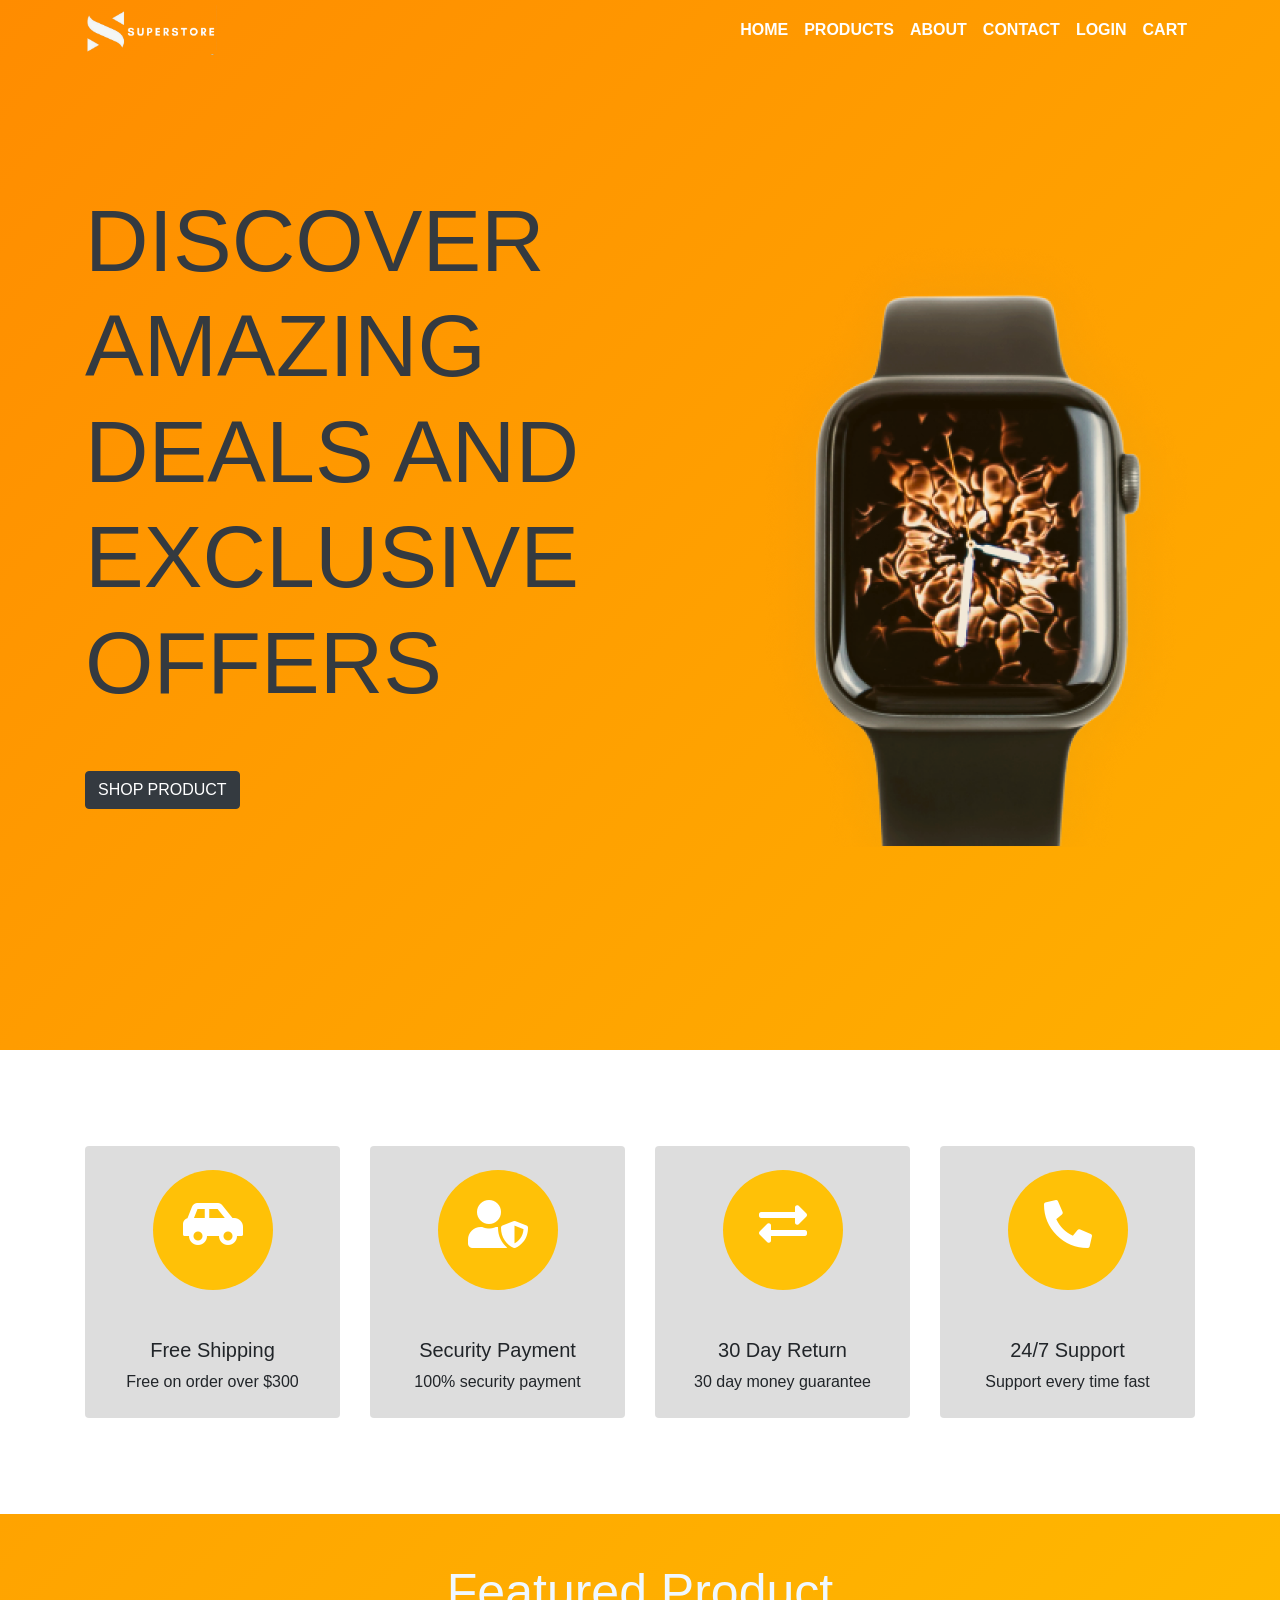
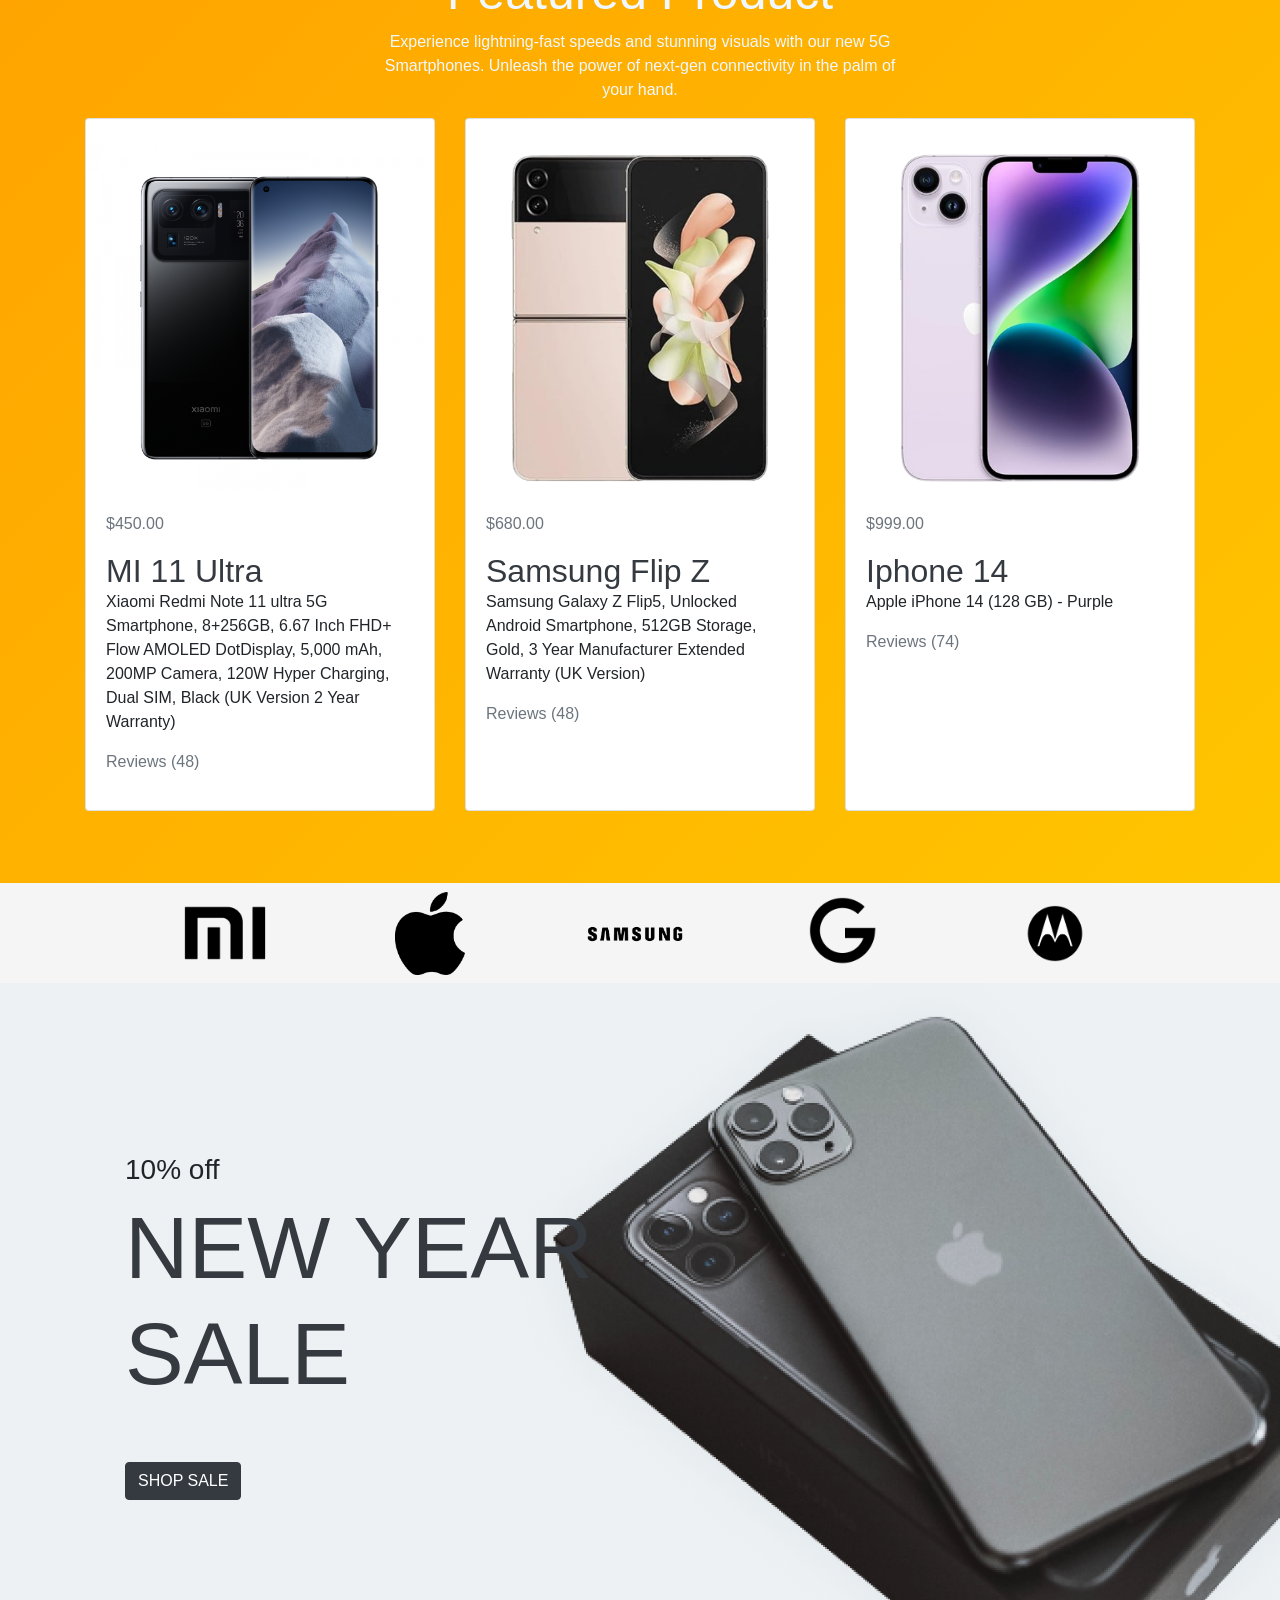
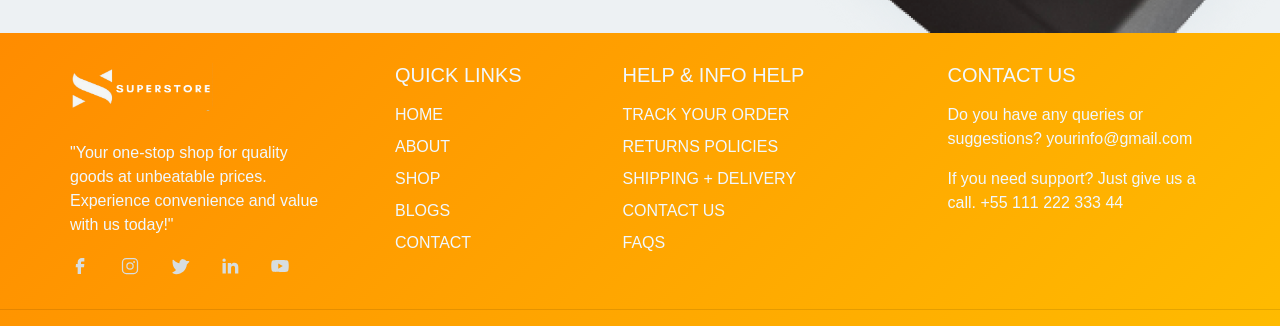
<file: Home.html>
<!DOCTYPE html>
<html lang="en">
<head>
    <link rel="stylesheet" href="https://stackpath.bootstrapcdn.com/font-awesome/4.7.0/css/font-awesome.min.css">
    <link rel="stylesheet" href="https://cdnjs.cloudflare.com/ajax/libs/twitter-bootstrap/4.3.1/css/bootstrap.min.css">  
    <script src="https://code.jquery.com/jquery-3.3.1.slim.min.js"></script>
    <script src="https://cdnjs.cloudflare.com/ajax/libs/twitter-bootstrap/4.3.1/js/bootstrap.bundle.min.js"></script>
    <script src="main.js"></script>
    <script src="home.js"></script>
     <!-- Icon Font Stylesheet -->
     <link rel="stylesheet" href="https://use.fontawesome.com/releases/v5.15.4/css/all.css"/>
     <link href="https://cdn.jsdelivr.net/npm/bootstrap-icons@1.4.1/font/bootstrap-icons.css" rel="stylesheet">

    <link rel="preconnect" href="https://fonts.googleapis.com">
    <link rel="preconnect" href="https://fonts.gstatic.com" crossorigin>
    <link href="https://fonts.googleapis.com/css2?family=Red+Hat+Display:ital,wght@0,800;1,800&display=swap" rel="stylesheet">
    <title>Shopping Cart</title>
    <link rel="stylesheet" href="Home.css">
      
</head>
<body>
    <svg>
    <symbol xmlns="http://www.w3.org/2000/svg" id="facebook" viewBox="0 0 24 24">
        <path fill="currentColor" d="M9.198 21.5h4v-8.01h3.604l.396-3.98h-4V7.5a1 1 0 0 1 1-1h3v-4h-3a5 5 0 0 0-5 5v2.01h-2l-.396 3.98h2.396v8.01Z" />
      </symbol>
      <symbol xmlns="http://www.w3.org/2000/svg" id="youtube" viewBox="0 0 32 32">
        <path fill="currentColor" d="M29.41 9.26a3.5 3.5 0 0 0-2.47-2.47C24.76 6.2 16 6.2 16 6.2s-8.76 0-10.94.59a3.5 3.5 0 0 0-2.47 2.47A36.13 36.13 0 0 0 2 16a36.13 36.13 0 0 0 .59 6.74a3.5 3.5 0 0 0 2.47 2.47c2.18.59 10.94.59 10.94.59s8.76 0 10.94-.59a3.5 3.5 0 0 0 2.47-2.47A36.13 36.13 0 0 0 30 16a36.13 36.13 0 0 0-.59-6.74ZM13.2 20.2v-8.4l7.27 4.2Z" />
      </symbol>
      <symbol xmlns="http://www.w3.org/2000/svg" id="twitter" viewBox="0 0 256 256">
        <path fill="currentColor" d="m245.66 77.66l-29.9 29.9C209.72 177.58 150.67 232 80 232c-14.52 0-26.49-2.3-35.58-6.84c-7.33-3.67-10.33-7.6-11.08-8.72a8 8 0 0 1 3.85-11.93c.26-.1 24.24-9.31 39.47-26.84a110.93 110.93 0 0 1-21.88-24.2c-12.4-18.41-26.28-50.39-22-98.18a8 8 0 0 1 13.65-4.92c.35.35 33.28 33.1 73.54 43.72V88a47.87 47.87 0 0 1 14.36-34.3A46.87 46.87 0 0 1 168.1 40a48.66 48.66 0 0 1 41.47 24H240a8 8 0 0 1 5.66 13.66Z" />
      </symbol>
      <symbol xmlns="http://www.w3.org/2000/svg" id="instagram" viewBox="0 0 256 256">
        <path fill="currentColor" d="M128 80a48 48 0 1 0 48 48a48.05 48.05 0 0 0-48-48Zm0 80a32 32 0 1 1 32-32a32 32 0 0 1-32 32Zm48-136H80a56.06 56.06 0 0 0-56 56v96a56.06 56.06 0 0 0 56 56h96a56.06 56.06 0 0 0 56-56V80a56.06 56.06 0 0 0-56-56Zm40 152a40 40 0 0 1-40 40H80a40 40 0 0 1-40-40V80a40 40 0 0 1 40-40h96a40 40 0 0 1 40 40ZM192 76a12 12 0 1 1-12-12a12 12 0 0 1 12 12Z" />
      </symbol>
      <symbol xmlns="http://www.w3.org/2000/svg" id="linkedin" viewBox="0 0 24 24">
        <path fill="currentColor" d="M6.94 5a2 2 0 1 1-4-.002a2 2 0 0 1 4 .002zM7 8.48H3V21h4V8.48zm6.32 0H9.34V21h3.94v-6.57c0-3.66 4.77-4 4.77 0V21H22v-7.93c0-6.17-7.06-5.94-8.72-2.91l.04-1.68z" />
      </symbol>
    </svg>
    <header class="header">
        <nav class="navbar navbar-expand-lg fixed-top py-3">
            <div class="container"><a href="#" class="navbar-brand text-uppercase font-weight-bold"><img id="logo" src="/images/logo.png" style="height: 50px;"></a>
                <button type="button" data-toggle="collapse" data-target="#navbarSupportedContent" aria-controls="navbarSupportedContent" aria-expanded="false" aria-label="Toggle navigation" class="navbar-toggler navbar-toggler-right"><i class="fa fa-bars"></i></button>
                
                <div id="navbarSupportedContent" class="collapse navbar-collapse">
                    <ul class="navbar-nav ml-auto">
                        <li class="nav-item active"><a href="Home.html" class="nav-link text-uppercase font-weight-bold">Home</a></li>
                        <li class="nav-item"><a href="index.html" class="nav-link text-uppercase font-weight-bold">Products</a></li>
                        <li class="nav-item"><a href="aboutus.html" class="nav-link text-uppercase font-weight-bold">About</a></li>
                        <li class="nav-item"><a href="contactus.html" class="nav-link text-uppercase font-weight-bold">Contact</a></li>
                        <li class="nav-item"><a href="Login.html" class="nav-link text-uppercase font-weight-bold">Login</a></li>
                        <li class="nav-item"><a href="cart.html" class="nav-link text-uppercase font-weight-bold">Cart</a></li>
                    </ul>
                </div>
            </div>
        </nav>
    </header>


    <section id="billboard" class="position-relative overflow-hidden bg-light-blue">
        <div class="swiper main-swiper">
          <div class="swiper-wrapper">
            <div class="swiper-slide">
              <div class="container">
                <div class="row d-flex align-items-center">
                  <div class="col-md-6">
                    <div class="banner-content">
                      <h1 class="display-2 text-uppercase text-dark pb-5">Discover amazing deals and exclusive offers</h1>
                      <a href="shop.html" class="btn btn-medium btn-dark text-uppercase btn-rounded-none">Shop Product</a>
                    </div>
                  </div>
                  <div class="col-md-5">
                    <div class="image-holder">
                      <img id="banner-image" src="images/banner-image.png" alt="banner">
                    </div>
                  </div>
                </div>
              </div>
            </div>
          </div>
        </div>
      </section>
      <!-- Billboard Section End -->
      
        <!-- Featurs Section Start -->
        <div class="container-fluid featurs py-5">
            <div class="container py-5">
                <div class="row g-4">
                    <div class="col-md-6 col-lg-3">
                        <div class="featurs-item text-center rounded bg-light p-4">
                            <div class="featurs-icon btn-square rounded-circle bg-secondary mb-5 mx-auto">
                                <i class="fas fa-car-side fa-3x text-white"></i>
                            </div>
                            <div class="featurs-content text-center">
                                <h5>Free Shipping</h5>
                                <p class="mb-0">Free on order over $300</p>
                            </div>
                        </div>
                    </div>
                    <div class="col-md-6 col-lg-3">
                        <div class="featurs-item text-center rounded bg-light p-4">
                            <div class="featurs-icon btn-square rounded-circle bg-secondary mb-5 mx-auto">
                                <i class="fas fa-user-shield fa-3x text-white"></i>
                            </div>
                            <div class="featurs-content text-center">
                                <h5>Security Payment</h5>
                                <p class="mb-0">100% security payment</p>
                            </div>
                        </div>
                    </div>
                    <div class="col-md-6 col-lg-3">
                        <div class="featurs-item text-center rounded bg-light p-4">
                            <div class="featurs-icon btn-square rounded-circle bg-secondary mb-5 mx-auto">
                                <i class="fas fa-exchange-alt fa-3x text-white"></i>
                            </div>
                            <div class="featurs-content text-center">
                                <h5>30 Day Return</h5>
                                <p class="mb-0">30 day money guarantee</p>
                            </div>
                        </div>
                    </div>
                    <div class="col-md-6 col-lg-3">
                        <div class="featurs-item text-center rounded bg-light p-4">
                            <div class="featurs-icon btn-square rounded-circle bg-secondary mb-5 mx-auto">
                                <i class="fa fa-phone-alt fa-3x text-white"></i>
                            </div>
                            <div class="featurs-content text-center">
                                <h5>24/7 Support</h5>
                                <p class="mb-0">Support every time fast</p>
                            </div>
                        </div>
                    </div>
                </div>
            </div>
        </div>
        <!-- Featurs Section End -->

        <!-- Start Featured Product -->
        <section class="bg-light" style="background-image: url(/images/bkg.png); background-attachment: fixed;">
            <div class="container py-5">
                <div class="row text-center py-3">
                    <div class="col-lg-6 m-auto">
                        <h1 class="h1" style="font-weight: 200; font-size: 50px; color: aliceblue;">Featured Product</h1>
                        <p style="color: aliceblue;">
                            Experience lightning-fast speeds and stunning visuals with our new 5G Smartphones. Unleash the power of next-gen connectivity in the palm of your hand.
                        </p>
                    </div>
                </div>
                <div class="row">
                    <div class="col-12 col-md-4 mb-4">
                        <div class="card h-100">
                            <a href="shop-single.html">
                                <img src="./images/mi 11 ultra.jpeg" class="card-img-top" alt="...">
                            </a>
                            <div class="card-body">
                                <ul class="list-unstyled d-flex justify-content-between">
                                    <li class="text-muted text-right">$450.00</li>
                                </ul>
                                <a href="shop-single.html" class="h2 text-decoration-none text-dark">MI 11 Ultra</a>
                                <p class="card-text">
                                    Xiaomi Redmi Note 11 ultra 5G Smartphone, 8+256GB, 6.67 Inch FHD+ Flow AMOLED DotDisplay, 5,000 mAh, 200MP Camera, 120W Hyper Charging, Dual SIM, Black (UK Version 2 Year Warranty)
                                </p>
                                <p class="text-muted">Reviews (48)</p>
                            </div>
                        </div>
                    </div>
                    <div class="col-12 col-md-4 mb-4">
                        <div class="card h-100">
                            <a href="shop-single.html">
                                <img src="./images/flip z.jpeg" class="card-img-top" alt="...">
                            </a>
                            <div class="card-body">
                                <ul class="list-unstyled d-flex justify-content-between">
                                    <li class="text-muted text-right">$680.00</li>
                                </ul>
                                <a href="shop-single.html" class="h2 text-decoration-none text-dark">Samsung Flip Z</a>
                                <p class="card-text">
                                    Samsung Galaxy Z Flip5, Unlocked Android Smartphone, 512GB Storage, Gold, 3 Year Manufacturer Extended Warranty (UK Version)
                                </p>
                                <p class="text-muted">Reviews (48)</p>
                            </div>
                        </div>
                    </div>
                    <div class="col-12 col-md-4 mb-4">
                        <div class="card h-100">
                            <a href="shop-single.html">
                                <img src="./images/14.jpeg" class="card-img-top" alt="...">
                            </a>
                            <div class="card-body">
                                <ul class="list-unstyled d-flex justify-content-between">
                                    
                                    <li class="text-muted text-right">$999.00</li>
                                </ul>
                                <a href="shop-single.html" class="h2 text-decoration-none text-dark">Iphone 14</a>
                                <p class="card-text">
                                    Apple iPhone 14 (128 GB) - Purple
                                </p>
                                <p class="text-muted">Reviews (74)</p>
                            </div>
                        </div>
                    </div>
                </div>
            </div>
        </section>
        <!-- End Featured Product -->   

    <!-- logo carousel -->
	<div class="logo-carousel-section">
		<div class="container">
			<div class="row">
				<div class="col-lg-12">
					<div class="logo-carousel-inner">
						<div class="single-logo-item">
							<img src="/images/1.png" alt="">
						</div>
						<div class="single-logo-item">
							<img src="/images/2.png" alt="" style="width: 70px;">
						</div>
						<div class="single-logo-item">
							<img src="/images/3.png" alt="">
						</div>
						<div class="single-logo-item" >
							<img src="/images/4.png" alt="" style="width: 80px;">
						</div>
						<div class="single-logo-item">
							<img src="/images/5.png" alt="">
						</div>
					</div>
				</div>
			</div>
		</div>
	</div>
	<!-- end logo carousel -->

        <!-- Special Section End -->
        <section id="yearly-sale" class="bg-light-blue overflow-hidden mt-5 padding-xlarge" style="background-image: url('images/single-image1.png');background-position: right; background-repeat: no-repeat;">
            <div class="row d-flex flex-wrap align-items-center">
              <div class="col-md-6 col-sm-12">
                <div class="text-content offset-4 padding-medium">
                  <h3>10% off</h3>
                  <h2 class="display-2 pb-5 text-uppercase text-dark">New year sale</h2>
                  <a href="index.html" class="btn btn-medium btn-dark text-uppercase btn-rounded-none">Shop Sale</a>
                </div>
              </div>
              <div class="col-md-6 col-sm-12">
                
              </div>
            </div>
          </section>
        <!-- Special Section End -->



    <footer id="footer" class="overflow-hidden">
        <div class="container">
          <div class="row">
            <div class="footer-top-area">
              <div class="row d-flex flex-wrap justify-content-between">
                <div class="col-lg-3 col-sm-6 pb-3">
                  <div class="footer-menu">
                    <img src="images/logo.png" alt="logo" style="width: 143px; height: 48px; margin-bottom: 30px;">
                    <p>"Your one-stop shop for quality goods at unbeatable prices. Experience convenience and value with us today!"</p>
                    <div class="social-links">
                      <ul class="d-flex list-unstyled">
                        <li>
                          <a href="#">
                            <svg class="facebook">
                              <use xlink:href="#facebook" />
                            </svg>
                          </a>
                        </li>
                        <li>
                          <a href="#">
                            <svg class="instagram">
                              <use xlink:href="#instagram" />
                            </svg>
                          </a>
                        </li>
                        <li>
                          <a href="#">
                            <svg class="twitter">
                              <use xlink:href="#twitter" />
                            </svg>
                          </a>
                        </li>
                        <li>
                          <a href="#">
                            <svg class="linkedin">
                              <use xlink:href="#linkedin" />
                            </svg>
                          </a>
                        </li>
                        <li>
                          <a href="#">
                            <svg class="youtube">
                              <use xlink:href="#youtube" />
                            </svg>
                          </a>
                        </li>
                      </ul>
                    </div>
                  </div>
                </div>
                <div class="col-lg-2 col-sm-6 pb-3">
                  <div class="footer-menu text-uppercase">
                    <h5 class="widget-title pb-2">Quick Links</h5>
                    <ul class="menu-list list-unstyled text-uppercase">
                      <li class="menu-item pb-2">
                        <a href="#">Home</a>
                      </li>
                      <li class="menu-item pb-2">
                        <a href="#">About</a>
                      </li>
                      <li class="menu-item pb-2">
                        <a href="#">Shop</a>
                      </li>
                      <li class="menu-item pb-2">
                        <a href="#">Blogs</a>
                      </li>
                      <li class="menu-item pb-2">
                        <a href="#">Contact</a>
                      </li>
                    </ul>
                  </div>
                </div>
                <div class="col-lg-3 col-sm-6 pb-3">
                  <div class="footer-menu text-uppercase">
                    <h5 class="widget-title pb-2">Help & Info Help</h5>
                    <ul class="menu-list list-unstyled">
                      <li class="menu-item pb-2">
                        <a href="#">Track Your Order</a>
                      </li>
                      <li class="menu-item pb-2">
                        <a href="#">Returns Policies</a>
                      </li>
                      <li class="menu-item pb-2">
                        <a href="#">Shipping + Delivery</a>
                      </li>
                      <li class="menu-item pb-2">
                        <a href="#">Contact Us</a>
                      </li>
                      <li class="menu-item pb-2">
                        <a href="#">Faqs</a>
                      </li>
                    </ul>
                  </div>
                </div>
                <div class="col-lg-3 col-sm-6 pb-3">
                  <div class="footer-menu contact-item">
                    <h5 class="widget-title text-uppercase pb-2">Contact Us</h5>
                    <p>Do you have any queries or suggestions? <a href="mailto:">yourinfo@gmail.com</a>
                    </p>
                    <p>If you need support? Just give us a call. <a href="">+55 111 222 333 44</a>
                    </p>
                  </div>
                </div>
              </div>
            </div>
          </div>
        </div>
        <hr>
      </footer>
      



</body>
</html>
</file>
<file: Home.css>
:root {
  --accent-color:             #717171;
  --white-color:              #fff;
  --black-color:              #000;
  --gray-color:               #F3F3F3;
  --gray-color-300:           #D8D8D8;
  --gray-color-500:           #AEAEAE;
  --gray-color-800:           #3A3A3A;
  --light-gray-color:         #D7DDDF;
  --primary-color:            #72AEC8;
  --bs-primary-rgb:           114,174,200;
  --light-color:              #f8f9fa;
  --dark-color:               #212529;
  --light-blue-color:         #EDF1F3;
  --navbar-color-color:       #131814;
  --swiper-theme-color:       #4A4A4A;
  --swiper-pagination-color:  #4A4A4A;

}


.navbar {
  transition: all 0.4s;
}

.navbar .nav-link {
  color: #fff;
}

.navbar .nav-link:hover,
.navbar .nav-link:focus {
  color: #fff;
  text-decoration: none;
}

.navbar .navbar-brand {
  color: #fff;
}

.pb-3, .py-3 {
  padding-bottom: 0rem !important;
}

.pt-3, .py-3 {
  padding-top: 0rem !important; 
}

/* Change navbar styling on scroll */
.navbar.active {
  background: rgba(55,55,55,0.8);
  box-shadow: 1px 2px 10px rgba(0, 0, 0, 0.1);
}

.navbar.active .nav-link {
  color: #ffffff;
}

.navbar.active .nav-link:hover,
.navbar.active .nav-link:focus {
  color: #555;
  text-decoration: none;
}

.navbar.active .navbar-brand {
  color: #555;
}


/* Change navbar styling on small viewports */
@media (max-width: 991.98px) {
  .navbar {
    background: #fff;
  }

  .navbar .navbar-brand,
  .navbar .nav-link {
    color: #555;
  }
}

.swiper-slide {
  height: 100vh;
}

.text-small {
  font-size: 0.9rem !important;
}


body {
  min-height: 110vh;
  background-color: #4ca1af;
  background-image: linear-gradient(135deg, #ff8c00 0%, #ffd500 100%);
}

/* 2. Billboard
/*----------------------------------------------*/
/*------------Swiper Arrow -----------*/
#billboard .swiper-arrow {
  position: absolute;
  top: 0;
  bottom: 0;
  z-index: 2;
  display: flex;
  align-items: center;
}


#banner-image{
  padding-top: 20px;
}
.swiper-icon.swiper-arrow svg {
  fill: var(--light-gray-color);
}
.swiper-icon.swiper-arrow:hover svg,
.swiper-icon.swiper-arrow:focus svg {
  fill: var(--primary-color);
}
#billboard .swiper-arrow.swiper-arrow-prev {
  left: 0;
}
#billboard .swiper-arrow.swiper-arrow-next {
  right: 0;
}

@media only screen and (max-width: 767px) {
#billboard .banner-content {
    margin-top: 210px;
}
#billboard .image-holder {
    margin-top: -390px;
    opacity: 0.3;
}
#billboard .swiper-arrow {
    top: 400px;
}
}



/*** featurs Start ***/
.featurs .featurs-item .featurs-icon {
  position: relative;
  width: 120px;
  height: 120px;
}

.featurs .featurs-item .featurs-icon::after {
  content: "";
  width: 35px;
  height: 35px;
  background: var(--bs-secondary);
  position: absolute;
  bottom: -10px;
  transform: translate(-50%);
  transform: rotate(45deg);
  background: var(--bs-secondary);
  
}
.container-fluid.featurs.py-5 {
  background: white;
}
.bg-light {
  background-color: #dddddd !important;
}
.bg-secondary {
  background-color: #ffc107 !important;
}

.fa, .fab, .fad, .fal, .far, .fas {
  -moz-osx-font-smoothing: grayscale;
  -webkit-font-smoothing: antialiased;
  display: flex;
  font-style: normal;
  font-variant: normal;
  text-rendering: auto;
  line-height: 1;
  padding-top: 30px;
  align-items: center;
  justify-content: center;
}
/*** featurs End ***/

/* Special start*/
#yearly-sale {
  background: var(--light-blue-color);
  height: 650px;
}
.mt-5, .my-5 {
  margin-top: 0rem !important; 
}
.offset-4 {
  margin-left: 20%;
  margin-top: 170px;
  /* display: flex; */
}
/*Special End*/

/* Products start */


.card-img-top{
  margin-top: 25px;
}
.mt-150 {
  margin-top: 150px;
}
/* Products end */

.logo-carousel-section {
  background-color: #f5f5f5;
}
.logo-carousel-inner {
  display: flex;
  flex-wrap: nowrap;
  justify-content: center;
  align-items: center;
}

.single-logo-item {
  -webkit-transition: 0.3s;
  -o-transition: 0.3s;
  transition: 0.3s;
  margin-left: 60px;
  margin-right: 60px;
}

.single-logo-item:hover {
  opacity: 0.7;
}

.single-logo-item img {
  width: 100px;
  margin: 0 auto;
}

/* 8. Footer
/*----------------------------------------------*/
/*------------ Social Icon -----------*/
footer{
  padding-top: 30px;
  background-image: linear-gradient(135deg, #ff8c00 0%, #ffbb00 100%);
  color: aliceblue;
}
a { color: inherit; } 

a:hover { color: inherit; 
opacity: 0.7;
} 

.social-links svg {
  width: 20px;
  height: 20px;
  color: #D7DDDF;;
}
.social-links svg:hover {
  color: #72AEC8;
}
.social-links li {
padding-right: 30px;
}
</file>
